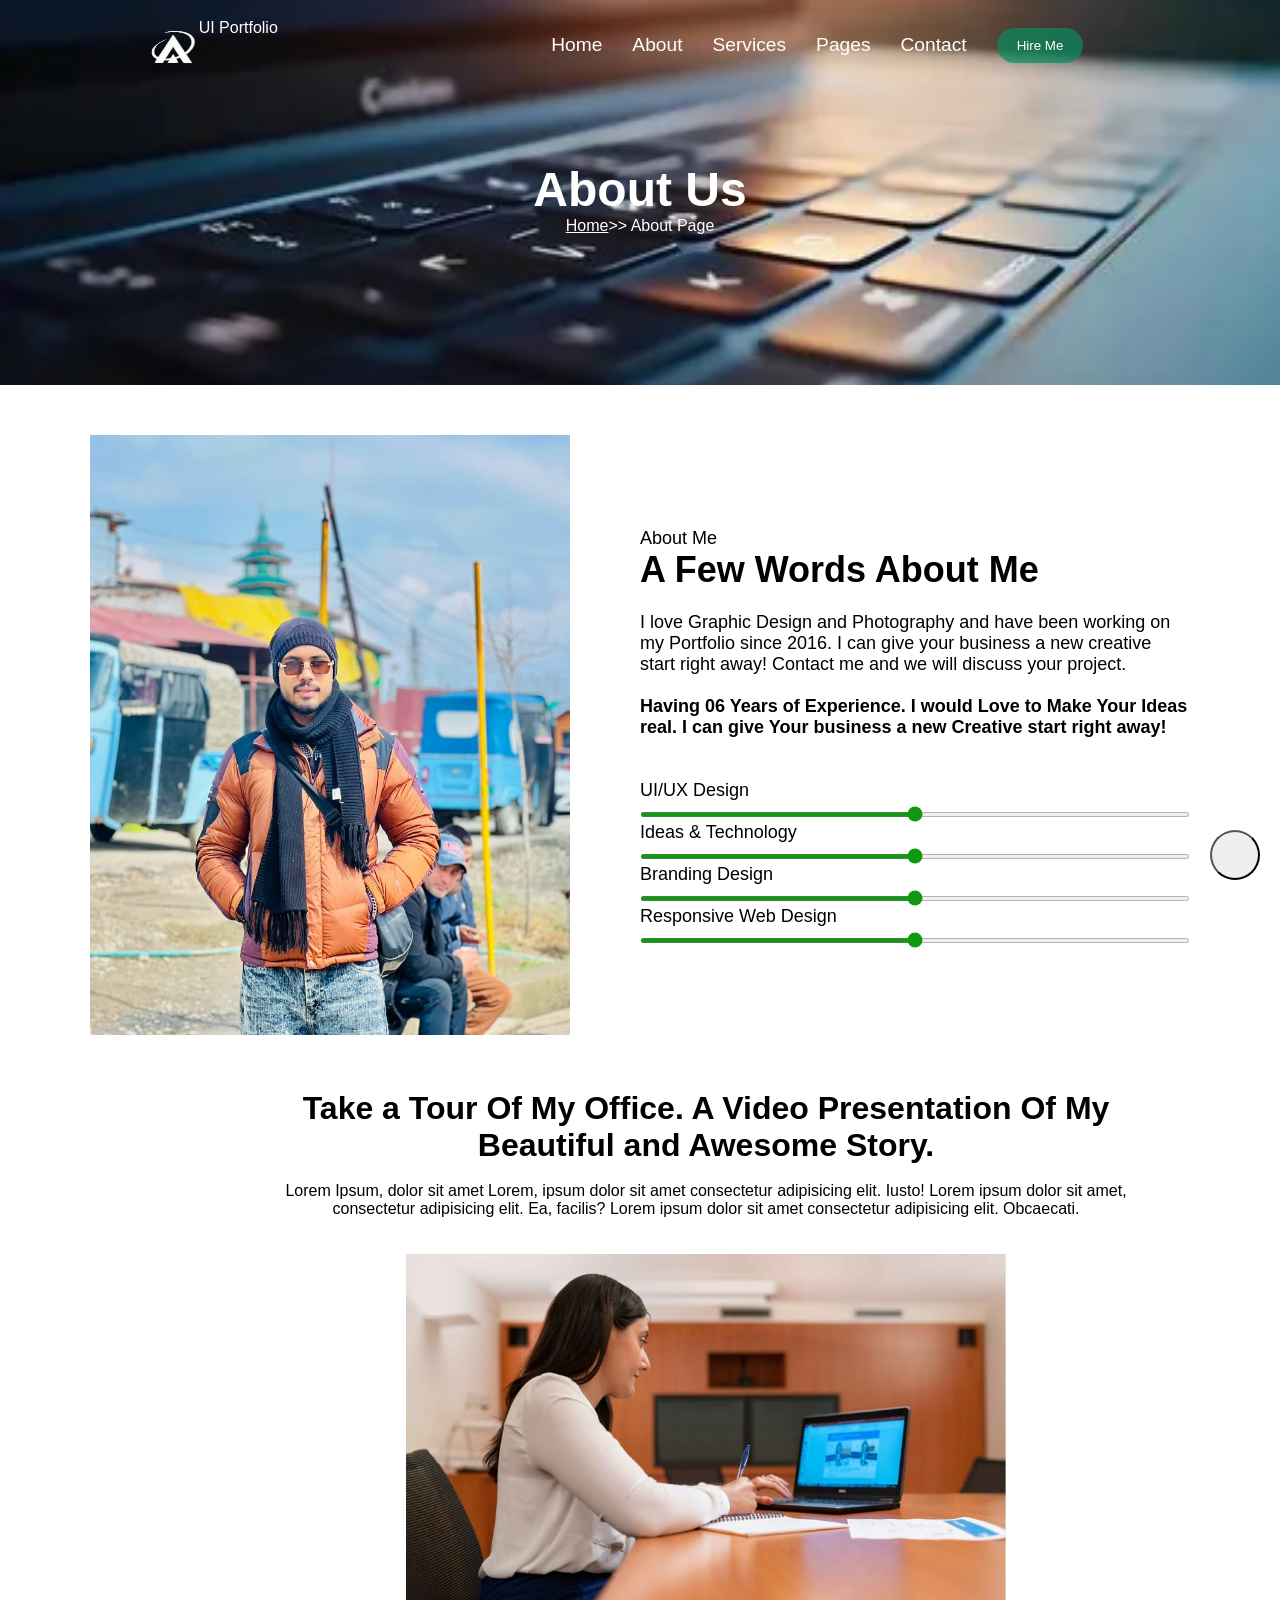
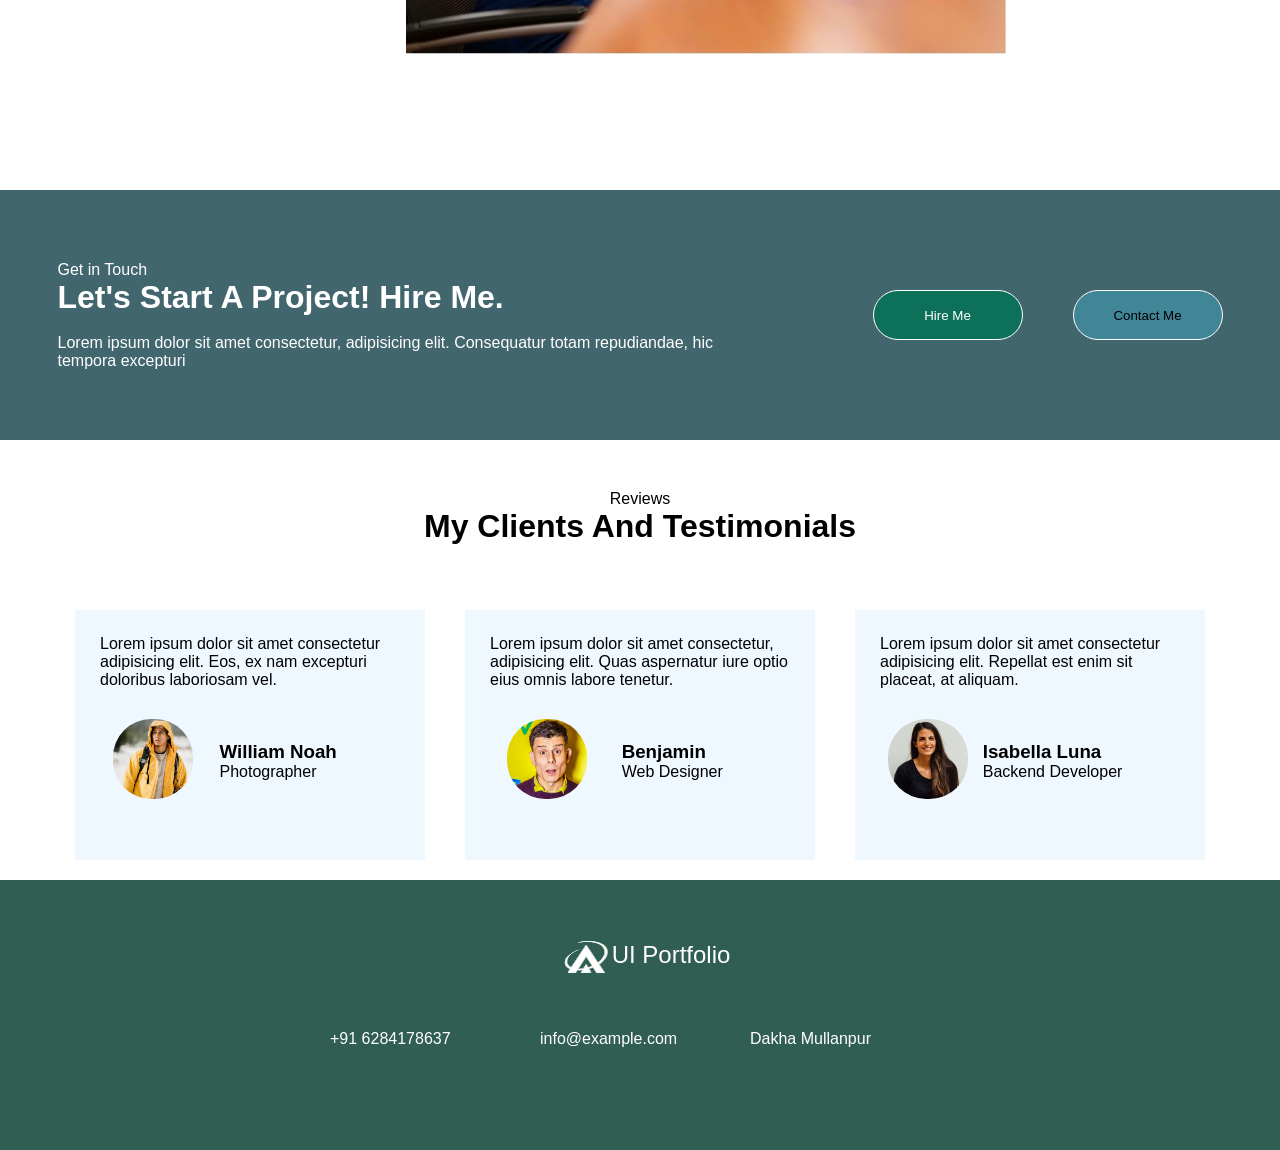
<file: about portfolio.html>
<!DOCTYPE html>
<html lang="en">
<head>
    <meta charset="UTF-8">
    <meta name="viewport" content="width=device-width, initial-scale=1.0">
    <link rel="stylesheet" href="style.css">
    <title>about</title>
</head>
<body>
     <div class="parent" style="background-image: url(closeup-laptop-keyboard-free-photo.webp); background-color: green; min-height: 385px;">
         <header>
             <nav>
                <div style="display: flex; color: white;" >  <div class="mnu"><p style="color: white;">menu</p></div> <img src="Screenshot_2026-10-21_114426-removebg-preview.png" alt="">UI Portfolio</div>
                <div class="navbar">
                 <ul style="color: white;">
                     
                     <li>Home</li>
                     <li>About</li>
                     <li>Services</li>
                     <li>Pages</li>
                     <li>Contact</li>
                     <li><button>Hire Me</button></li>
                     <li><i class="fa-solid fa-magnifying-glass"></i></li>
                     <li><i class="fa-regular fa-moon"></i></li>
                    
                 </ul>
             
                </div>
            </nav>
                <br>
                <br><br><br>
                <h1>About Us </h1>
                <p><a href="index.html" style="color: white;">Home</a> >> About Page</p>
                <div class="up"><button onclick="topfunction()"  title="go to top"><i class="fa-solid fa-arrow-turn-up"></i></button></div>
        </header>
       
    </div>
    <div class="intro">
        <div class="me"><img src="Dal Lake.jpeg" alt="">
        </div>
        <div class="me">
            <p>About Me</p>
            <h1>A Few Words About Me </h1>
            <br>
            <p>I love Graphic Design and Photography and have been working on my Portfolio since 2016. I can give your business a new creative start right away! Contact me and we will discuss your project.</p>
            <br>
            <p><b>Having 06 Years of Experience. I would Love to Make Your Ideas real. I can give Your business a new Creative start right away!</b></p>
            <br>
            <br>
            <label for="text">UI/UX Design</label>
            <br>
            <input type="range">
            <br>
            <label for="text">Ideas & Technology</label>
            <br>
            <input type="range">
            <br>
            <label for="text">Branding Design</label>
            <br>
            <input type="range">
            <br>
            <label for="text">Responsive Web Design</label>
            <br>
            <input type="range">

        </div>
    </div>

    <div class="tour">
        <h1>Take a Tour  Of My Office. A Video Presentation Of My  Beautiful and Awesome Story.</h1>
        <br>    
        <p>Lorem Ipsum, dolor sit  amet Lorem, ipsum dolor sit amet consectetur adipisicing elit. Iusto! Lorem ipsum dolor sit amet, consectetur adipisicing elit. Ea, facilis? Lorem ipsum dolor sit amet consectetur adipisicing elit. Obcaecati.</p>
        <br>
        <br>   
        <a href="https://youtu.be/mZm8hksRaIA?si=fRZmvVCp8avKrZxZ" target="_blank"><img src="blog4.jpg" alt=""></a>
    </div>
    <div class="touch">
            <div class="touch1">
                <p>Get in Touch</p>
                <h1>Let's Start A Project! Hire Me.</h1>
                <br>
                <p>Lorem ipsum dolor sit amet consectetur, adipisicing elit. Consequatur totam repudiandae, hic tempora excepturi </p></div>
                <div class="btn">
                    <div class="touch2"><button>Hire Me</button></div>
                    <div class="touch3"><button>Contact  Me</button></div>
                </div>
    </div>
    <div class="reviews">
        <p>Reviews</p>
        <h1>My Clients And Testimonials</h1>
    </div>
    <div class="content">
        <div class="p1"><p>Lorem ipsum dolor sit amet consectetur adipisicing elit. Eos, ex nam excepturi doloribus laboriosam vel. </p>
            <div class="team"> 
                <div class="name"><img src="team1.jpg" alt=""></div>
                <div class="name"><h3>William Noah</h3>
                <p>Photographer</p></div> </div></div>
        <div class="p1"><p>Lorem ipsum dolor sit amet consectetur, adipisicing elit. Quas aspernatur iure optio eius omnis labore tenetur.</p>
            <div class="team">
                <div class="name"><img src="team2.jpg" alt=""></div>
                <div class="name"><h3>Benjamin</h3>
                <p>Web Designer</p></div>
            </div>
            </div>
        <div class="p1"><p>Lorem ipsum dolor sit amet consectetur adipisicing elit. Repellat est enim sit placeat, at aliquam.</p>
        <div class="team">
            <div class="name"><img src="team3.jpg" alt=""></div>
            <div class="name"><h3>Isabella  Luna</h3>
            <p>Backend Developer</p></div>
        </div></div>
    </div>



     <div class="footer">
         <div class="ui"><img src="Screenshot_2026-10-21_114426-removebg-preview.png" alt="">UI Portfolio</div>
         <div class="details">
             <div class="info"><i class="fa-solid fa-phone"></i>+91 6284178637</div>
             <div class="info"><i class="fa-solid fa-envelope"></i>info@example.com</div>
             <div class="info"><i class="fa-solid fa-location-pin"></i>Dakha Mullanpur</div>
         </div>
     </div>
</html>
</file>
<file: style.css>
/* Reset */
* {
    margin: 0;
    padding: 0;
    box-sizing: border-box;
}

html {
    scroll-behavior: smooth;
}

body {
    width: 100%;
    overflow-x: hidden;
    font-family: 'Segoe UI', Tahoma, Geneva, Verdana, sans-serif;
}

/* Header and Navigation */
header {
    position: sticky;
    top: 0;
    z-index: 1000;
}

nav {
    display: flex;
    align-items: center;
    justify-content: space-around;
    width: 100%;
}

.parent {
    background-image: url("closeup-laptop-keyboard-free-photo.webp");
    background-repeat: no-repeat;
    background-size: cover;
    background-position: center;
    min-height: 700px;
    width: 100%;
    display: flex;
    flex-direction: column;
}

.parent ul {
    min-height: 90px;
    display: flex;
    gap: 30px;
    align-items: center;
    list-style: none;
    color: white;
    font-size: larger;
}

.parent ul a {
    color: white;
    text-decoration: none;
}

ul button {
    border-radius: 22px;
    padding: 10px 20px;
    background-color: rgba(9, 141, 95, 0.7);
    color: white;
    border: none;
    cursor: pointer;
}

/* Hero Section */
.hi {
    display: flex;
    justify-content: center;
    align-items: center;
    color: white;
    text-align: center;
}

.hi button {
    height: 50px;
    width: 150px;
    border-radius: 25px;
    border: none;
    cursor: pointer;
    transition: background-color 0.3s ease-in-out;
}

.c {
    font-family: 'Segoe UI', Tahoma, Geneva, Verdana, sans-serif;
    position: relative;
    top: 170px;
    padding: 0 20px;
}

.hi button:hover {
    background-color: rgb(13, 148, 105);
    color: white;
}

.mnu {
    display: none;
}

/* Fixed Up Button */
.up button {
    height: 50px;
    width: 50px;
    position: fixed;
    bottom: 20px;
    right: 20px;
    z-index: 999;
    border-radius: 50%;
    cursor: pointer;

}

/* Bio Section */
.bio {
    display: flex;
    justify-content: space-between;
    align-items: center;
    gap: 40px;
    margin-top: 30px;
    padding: 30px 5%;
    font-family: 'Lucida Sans', 'Lucida Sans Regular',
        'Lucida Grande', 'Lucida Sans Unicode', Geneva, Verdana, sans-serif;
    background-color: rgb(246, 249, 251);
}

.grey {
    flex: 1;
    min-width: 0;
}

.grey img {
    display: block;
    width: 100%;
    max-width: 420px;
    height: 600px;
    object-fit: cover;
    margin: 0 auto;
}

.in {
    display: flex;
    justify-content: space-between;
    align-items: center;
    gap: 20px;
    width: 100%;
    max-width: 600px;
}

.my {
    flex: 1;
    min-width: 0;
    margin: 20px 0;
    line-height: 1.6;
}

.follow {
    display: flex;
    justify-content: space-between;
    gap: 15px;
    width: 210px;
    max-width: 100%;
}

.be {
    color: green;
    font-weight: bold;
}

p button {
    min-height: 45px;
    width: 150px;
    border-radius: 25px;
    font-size: medium;
    cursor: pointer;
}

.hire {
    background-color: rgba(7, 122, 93, 0.666);
}

.cv {
    background-color: rgba(6, 128, 83, 0.405);
}

/* What I Do */
.what {
    margin: 50px 20px;
    display: flex;
    justify-content: center;
    text-align: center;
}

.services {
    display: flex;
    justify-content: center;
    align-items: stretch;
    flex-wrap: wrap;
    gap: 25px;
    margin: 0 5%;
}

.b1 {
    background-color: aliceblue;
    min-height: 200px;
    flex: 1 1 280px;
    max-width: 350px;
    padding: 30px;
    line-height: 1.5;
    box-shadow: 2px 2px 8px rgba(100, 100, 100, 0.25);
}

.b1 i {
    font-size: 30px;
    line-height: 1.5;
    color: rgba(12, 139, 12, 0.8);
}


.skills {
    display: flex;
    justify-content: space-around;
    align-items: center;
    gap: 40px;
    margin: 50px auto;
    padding: 0 5%;
    background-color: aliceblue;
}


.about {
    flex: 1;
    min-width: 0;
}

.about img {
    display: block;
    width: 100%;
    max-width: 500px;
    height: auto;
    margin: 0 auto;
}

.about2 {
    flex: 1;
    min-width: 0;
    max-width: 550px;
    margin: 10px 0;
    font-family: 'Lucida Sans', 'Lucida Sans Regular',
        'Lucida Grande', 'Lucida Sans Unicode', Geneva, Verdana, sans-serif;
    line-height: 1.5;
}

.skills input {
    width: 100%;
    max-width: 550px;
    height: 5px;
    accent-color: rgb(21, 183, 99);
}


.topic{
    display: flex;
    justify-content: center;
    align-items:center;
   
  
}
.parts{
    width:350px;
    margin-left: 20px;
    line-height: 1.5;
    font-size: large;
}
.parts i{
    color: green;
    line-height: 1.3;
}
.parts img{
    justify-content:end;
    display: flex;
}


.count{
    display: flex;
    justify-content: space-around;
    align-items: center;
    height: 220px;
    background-color: aliceblue;
}
.num{
    margin-left: 60px;
    margin-right: 60px;
}
.num h1{
    font-size:45px;
}


.success{
    height: 150px;
    display: flex;
    justify-content: center;
    align-items: center;
}


.work{
    display: flex;
    justify-content: center;
    align-items: center;
    gap: 20px;

}
.task img{
    height: 250px;
    border-radius: 15px;
}   


.work2{
    display: flex;
    justify-content: center;
    align-items: center;
    gap: 20px;
    margin-top: 20px;
}
.task2 img{
    height: 250px;
    border-radius: 15px;
}



.ad{
    display: flex;
    justify-content: space-around;
    align-items: center;
    
    height: 170px;
    margin-top: 80px;
    
    background-color: rgb(10, 119, 96);
}

.section img{
    height: 140px;
   gap: 50px;

}



.footer{
    
    background-color: rgba(3, 58, 44, 0.815);
    color: white;
}
.ui{
    display: flex;
    justify-content: center;
    align-items: center;
    
    font-size:x-large;
    height: 150px;
}
.details{
    display: flex;
    justify-content: center;
    align-items: center;
    gap: 10px;
}
.info{
    height: 50px;
    width: 200px;
    margin-bottom: 70px;
}



header h1{
    font-size: xxx-large;
    color: white;
    display: flex;
    justify-content: center;
}
header p{
    display: flex;
    justify-content: center;
    color: white;
}




.intro{
    display: flex;
        justify-content: center;
        align-items: center;
        margin: 50px;
}
.me img{
    height: 600px;
    width: 480px;
}
.me{
    width: 550px;
    font-size: large;
}
.me input{
    accent-color: rgba(17, 152, 17, 0.592);
    width: 550px;
    height: 5px;
}
.up i{
    color: green;
}



.tour{
    height: 700px;
    position: relative;
    left: 20%;
    text-align: center;
    width: 900px;
   
    
    font-family:'Segoe UI', Tahoma, Geneva, Verdana, sans-serif;
}
.tour img{
    height:400px;
    
}

.touch{
    display: flex;
    justify-content: space-around;
    align-items: center;
    background-color: rgba(10, 56, 66, 0.77);
    height: 250px;
     color: white;
}
.touch1{
    width: 700px;
}
.btn{
    display: flex;
    justify-content: space-between;
    align-items: center;
    width: 350px;
}
.touch2 button{
    height: 50px;
    width: 150px;
    border-radius: 25px; 
    color: white;
    background-color: rgb(13, 113, 90);
    border: 1px solid white;   
}
.touch3 button{
    height: 50px;
    width: 150px;
    border-radius: 25px;
    transition-duration: 0.3s;
    transition-timing-function: ease-in-out; 
    background-color: rgb(64,134,151);
    border: 1px solid white;  
}
.touch3 button:hover{
    background-color: white
}


.reviews{
    text-align: center;
    height: 150px;
    padding-top: 50px;
}


.p1 img{
    height: 80px;
    border-radius: 38px;
}
.content{
    display: flex;
    justify-content: center;
    align-items: center;

}
.p1{
    height: 250px;
    background-color:aliceblue;             
    width: 350px;
    padding: 25px;
    margin: 20px;
}
.team{
    display: flex;
    justify-content: space-around;
    padding-top: 30px;
    align-items: center;
    width: 250px;
}
@media (max-width: 480px) {
    .parent {
        min-height: 600px;
    }

    .parent ul {
        gap: 15px;
        font-size: medium;
    }

    .bio {
        gap: 25px;
        padding: 25px;
    }

    .grey img {
        height: auto;
        max-height: 500px;
    }

    .in {
        flex-direction: column;
        align-items: flex-start;
    }

    .skills {
        gap: 25px;
    }
}

/* Mobile */
@media (max-width: 480px) {
    nav {
        justify-content: space-between;
        padding: 15px 20px;
    }

    .parent {
        min-height: 600px;
        background-size: cover;
        background-position: center;
    }

    .parent ul {
        display: none;
    }

    .mnu {
        display: block;
    }

    .person img {
        position: absolute;
        bottom: 200px;
    }

    .c {
        position: relative;
        top: 40px;
        left: auto;
        padding: 0 15px;
        font-size: medium;
        line-height: 1.7;
        text-align: center;
    }

    .bio {
        flex-direction: column;
        align-items: stretch;
        gap: 20px;
        margin-top: 0;
        padding: 20px;
    }

    .grey {
        width: 100%;
    }

    .grey img {
        width: 100%;
        max-width: 380px;
        height: auto;
        margin: 0 auto;
    }

    .in {
        width: 100%;
        position: static;
        flex-direction: column;
        align-items: stretch;
        gap: 15px;
    }

    .my {
        position: static;
        width: 100%;
        height: auto;
        margin: 0;
        padding: 0;
        overflow-wrap: anywhere;
    }

    .my h1 {
        font-size: 24px;
    }

    .follow {
        width: 100%;
        flex-wrap: wrap;
    }

    .what {
        position: static;
        margin: 35px 15px 20px;
    }

    .services {
        position: static;
        flex-direction: column;
        align-items: stretch;
        gap: 20px;
        margin: 0 15px;
    }

    .b1 {
        width: 100%;
        max-width: none;
        min-height: 180px;
        padding: 25px;
    }

    .skills {
        flex-direction: column;
        align-items: stretch;
        gap: 30px;
        margin: 35px 15px;
        padding: 0;
    }

    
    .about2 {
        width: 100%;
        max-width: none;
    }

    .about img {
        width: 100%;
        max-width: 380px;
        height: auto;
    }

    .skills input {
        width: 100%;
    }

    .up button {
        width: 45px;
        height: 45px;
        bottom: 15px;
        right: 15px;
    }



    .topic{
        flex-wrap: wrap;
        gap: 20px;
        align-items:center;
    }
    .parts img{
        flex-wrap: wrap;
        
    }



    .count{
        flex-wrap: wrap;
        justify-content: space-around;
        padding: 30px 20px 5px 0px;

    }
    .num{
        width: 45px;
    }
    .num h1{
        font-weight: 300;
        font-family: 'Gill Sans', 'Gill Sans MT', Calibri, 'Trebuchet MS', sans-serif;
    }



    .work{
        flex-wrap: wrap;
    }
    .work2{
        flex-wrap: wrap;
        gap: 10px;
    }


    .footer{
        flex-wrap: wrap;
        padding-left: 20px;
    }
    


    .intro{
        flex-wrap: wrap;
        gap: 15px;
        align-items: center;
        margin: 20px;
    }
    .me{
        width: 380px;
    }
    .tour{
        height: 800px;
      position: relative;
      left: 0;
      width: 400px; 
    }
    
    .touch{
        flex-wrap: wrap;
        position: relative;
        padding: 10px;
        height: 300px;
    }

    .reviews h1{
        font-size:larger;
    }

    .content{
        flex-wrap: wrap;
        align-items: center;
        margin: 0px ;
    }
   .ui{
    flex-wrap: wrap;
    }
}














































































































































































































































public void println()
</file>
